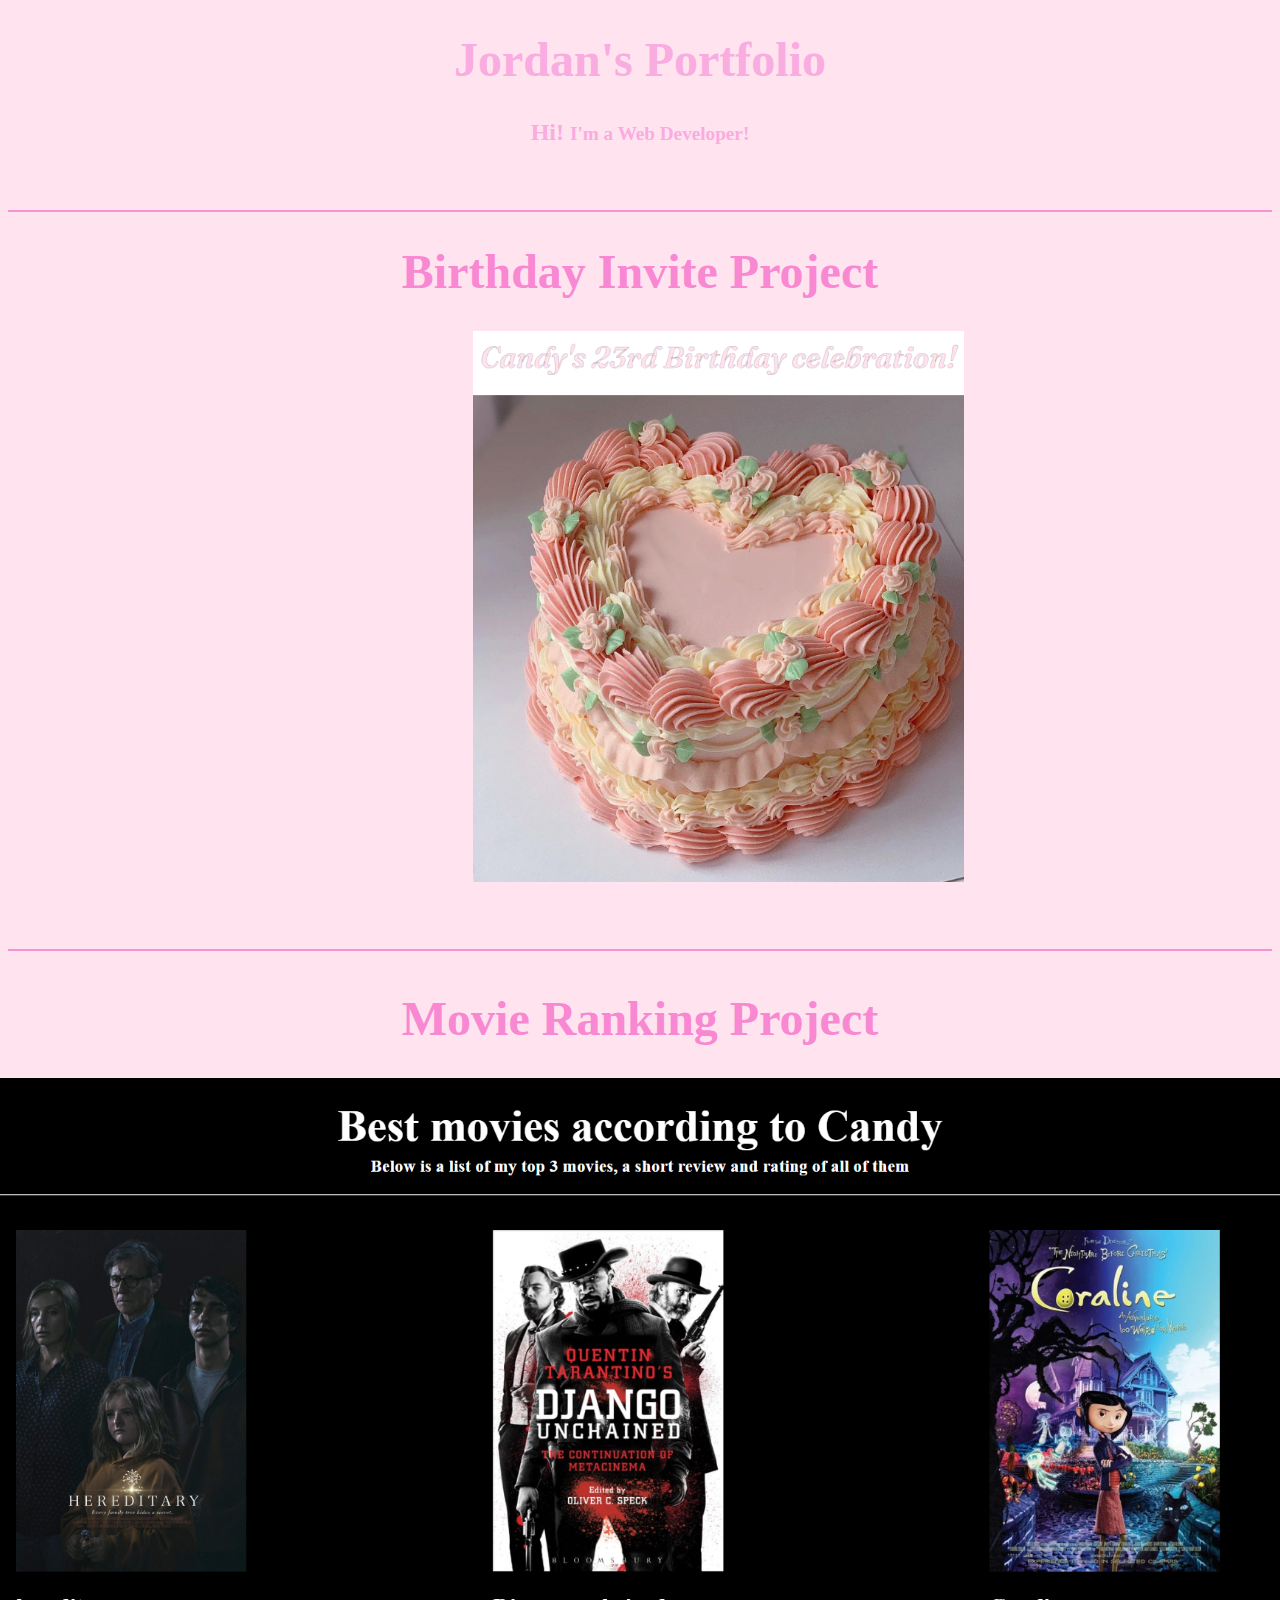
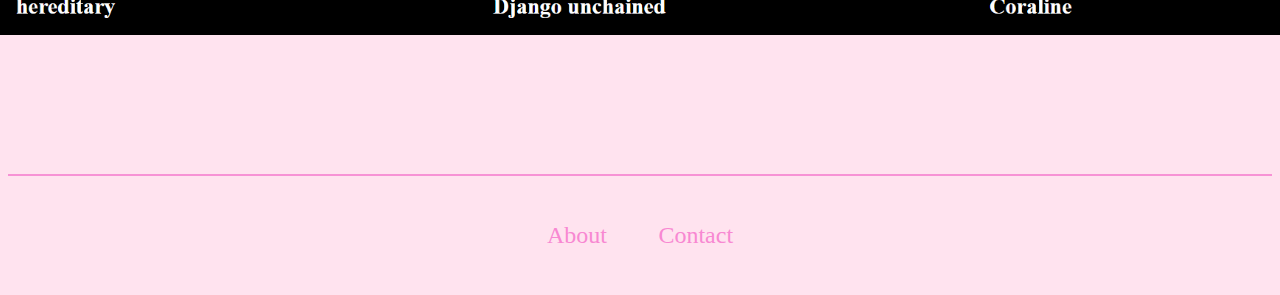
<file: index.html>
<!DOCTYPE html>
<html lang="en">
<head>
    <meta charset="UTF-8">
    <meta name="viewport" content="width=device-width, initial-scale=1.0">
    <link rel="stylesheet" href="main-style.css">
    <title>Portfolio Project</title>
</head>
<body>
    <h1>Jordan's Portfolio</h1>
    <h2>Hi! <span>I'm a Web Developer!</span></h2>
    <hr>
    <div class="d1">
        <a target="_blank" href="./public/Birthday.html">
            <h1 class="f name1">
            Birthday Invite Project
        </h1>
    </a>
        <img class="img1" src="./assets/images/birthdayimg.png" alt="Birthday website img">
    </div>
    <hr>
    <div class="f name2">
        <a target="_blank" href="./public/movies.html">
            <h1 class="f name2">Movie Ranking Project</h1>
        </a>
        <img class="img2" src="./assets/images/movies.png" alt="Movie website img">
    </div>
    <hr class="hr3">
    <div class="d2">
        <a class="b" href="./public/about.html">About</a>
        <a class="b" href="./public/contact.html">Contact</a>
    </div>
</body>
</html>
<!-- TODO 2: Add Your previous projects' HTML into the public folder -->

<!-- TODO 3: Take screenshots of your project previews and add the images to the images folder -->

<!-- TODO 4: Add titles/subtitles etc. -->

<!-- TODO 5: Add a link to the project pages -->

<!-- TODO 6: Add images to show the project previews
HINT for TODO 6: You can use the height attribute set to 200 to make the image smaller:
https://developer.mozilla.org/en-US/docs/Web/HTML/Element/img#attr-height -->

<!-- TODO 7: Add the Contact Me and About Me page links -->
</file>
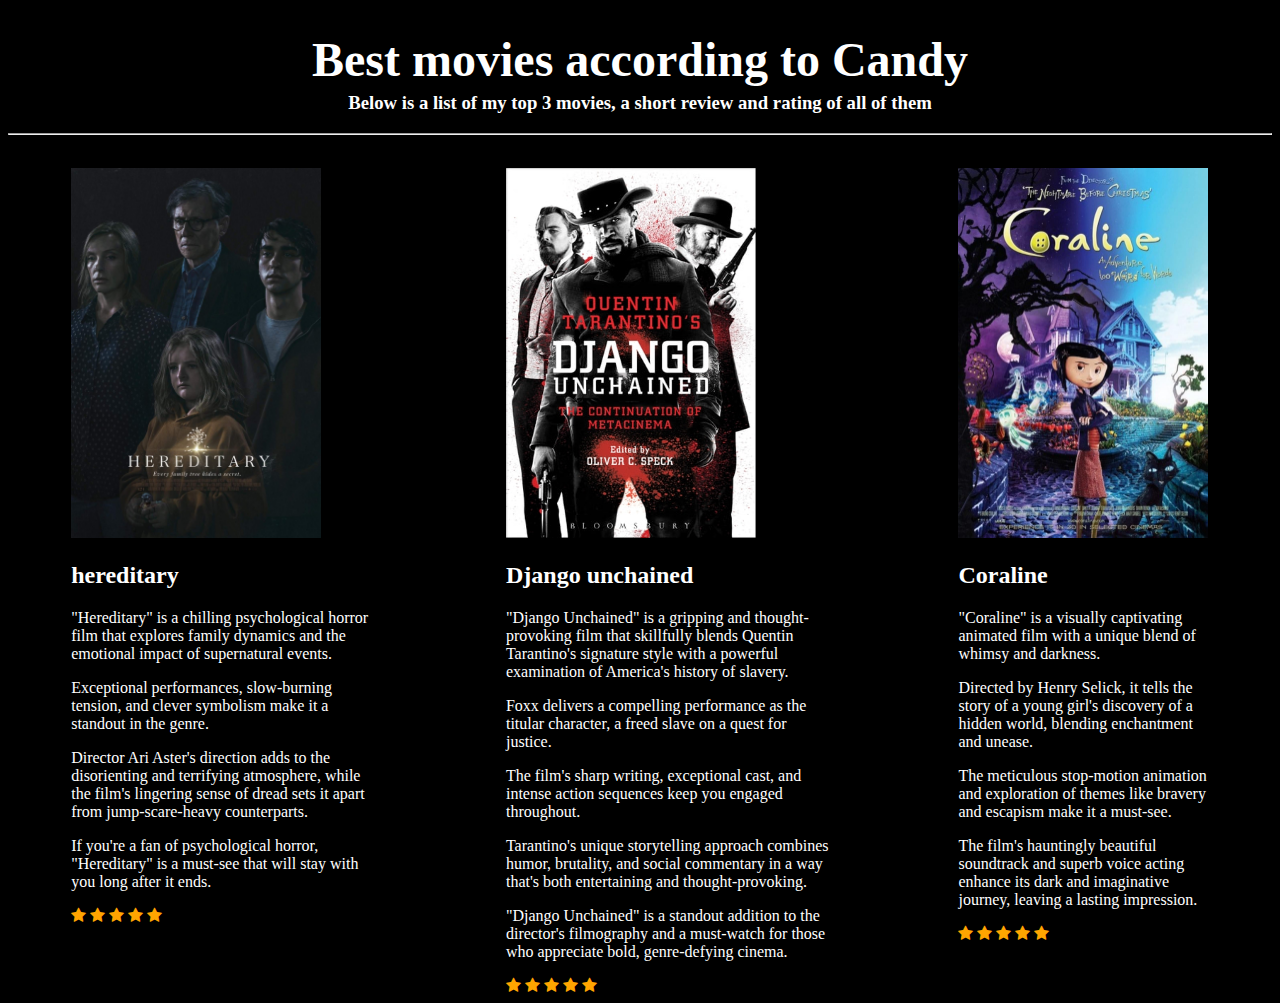
<file: public/movies.html>
<!DOCTYPE html>
<html lang="en">
<head>
    <meta charset="UTF-8">
    <meta name="viewport" content="width=device-width, initial-scale=1.0">
    <link rel="stylesheet" href="styles.css">
    <link rel="stylesheet" href="https://cdnjs.cloudflare.com/ajax/libs/font-awesome/4.7.0/css/font-awesome.min.css">
    <title>Film review</title>
</head>
<body>
    <h1>Best movies according to Candy</h1>
<h3>Below is a list of my top 3 movies, a short review and rating of all of them</h3>
<hr>
<div class="container">
    <div class="m movie1">
        <img class="m1" src="../assets/images/ems.cHJkLWVtcy1hc3NldHMvbW92aWVzLzRmOTVjZTQ0LWMyMjYtNDA2OC05NjA3LTQwZGVhYjM1MGM1OS53ZWJw" alt="img of hereditary poster">
        <h2>hereditary</h2>
        <p>"Hereditary" is a chilling psychological horror film that explores family dynamics and the emotional impact of supernatural events. </p>
            <p>Exceptional performances, slow-burning tension, and clever symbolism make it a standout in the genre.</p>
           <p>Director Ari Aster's direction adds to the disorienting and terrifying atmosphere, while the film's lingering sense of dread sets 
            it apart from jump-scare-heavy counterparts. </p>
           <p>If you're a fan of psychological horror, "Hereditary" is a must-see that will stay with you long after it ends.</p>
           <span class="fa fa-star checked"></span>
           <span class="fa fa-star checked"></span>
           <span class="fa fa-star checked"></span>
           <span class="fa fa-star checked"></span>
           <span class="fa fa-star"></span>
        </div>
        <div class="m movie2">
        <img class="m2" src="../assets/images/quentin-tarantino-s-django-unchained.jpg" alt="django poster">
        <h2>Django unchained</h2>
        <p>"Django Unchained" is a gripping and thought-provoking film that skillfully blends Quentin Tarantino's signature style with a powerful examination of America's history of slavery.</p>
        <p>Foxx delivers a compelling performance as the titular character, a freed slave on a quest for justice.</p>
        <p>The film's sharp writing, exceptional cast, and intense action sequences keep you engaged throughout.</p>
        <p>Tarantino's unique storytelling approach combines humor, brutality, and social commentary in a way that's both entertaining and thought-provoking.</p>
        <p>"Django Unchained" is a standout addition to the director's filmography and a must-watch for those who appreciate bold, genre-defying cinema.</p>
        <span class="fa fa-star checked"></span>
           <span class="fa fa-star checked"></span>
           <span class="fa fa-star checked"></span>
           <span class="fa fa-star checked"></span>
           <span class="fa fa-star checked"></span>
    </div>
        <div class="m movie3">
            <img class="m3" src="../assets/images/MV5BMjM2NTVkYjctYTMxZi00OTVlLWEyNzMtODg4MDRkNjBhYjZhXkEyXkFqcGdeQXVyNjI4NDY5ODM@._V1_FMjpg_UX1000_.jpg" alt="coraline poster">
            <h2>Coraline</h2>
            <p>"Coraline" is a visually captivating animated film with a unique blend of whimsy and darkness.</p>
            <p>Directed by Henry Selick, it tells the story of a young girl's discovery of a hidden world, blending enchantment and unease.</p>
            <p>The meticulous stop-motion animation and exploration of themes like bravery and escapism make it a must-see.</p>
            <p>The film's hauntingly beautiful soundtrack and superb voice acting enhance its dark and imaginative journey, leaving a lasting impression.</p>        
            <span class="fa fa-star checked"></span>
            <span class="fa fa-star checked"></span>
            <span class="fa fa-star checked"></span>
            <span class="fa fa-star"></span>
            <span class="fa fa-star"></span>
        </div>
    </div>
</body>
</html>
</file>
<file: main-style.css>
body{
    background-color: #FFE3EF;
    color: #f9acdf;
    text-align: center;
}
hr{
    background-color: #f792d5;
    height: 2px;
    margin-top: 5%;
    border: none;
}
span{
    font-size: 1.2rem;
}

.b{
    font-size: 1.5rem;
    color: #f888d2;
    padding: 2%;
}

a{
    text-decoration: none;
}

.f{
    color:#f888d2;
    display: flex;
    flex-direction: column;
   align-items: center;
}

.img1{
    position: relative;
    left: 0%;
    width: 1400px;
}

.img2{
    width: 1400px;
    margin-bottom: 6%;
}

.d2{
    padding: 3%;
}
h1{
    font-size: 3rem;
}
</file>
<file: public/styles.css>
body{
    background-color: black;
    color: white;
}
.fa{
    color: orange;
}
h1{
    text-align: center;
    font-size: 3rem;
    margin-bottom: 0;
}
h3{
    text-align: center;
    margin-top: 5px;
}
.m{
   display: block;
   margin: 2% 5% 0 5%;
}
.container{
    display: flex;
    flex: auto;
    justify-content: space-around;
}
img{
    width: 250px;
    text-align: center;
}
.m1, .m2, .m3{
    height:370px;
    text-align: center;
}
</file>
